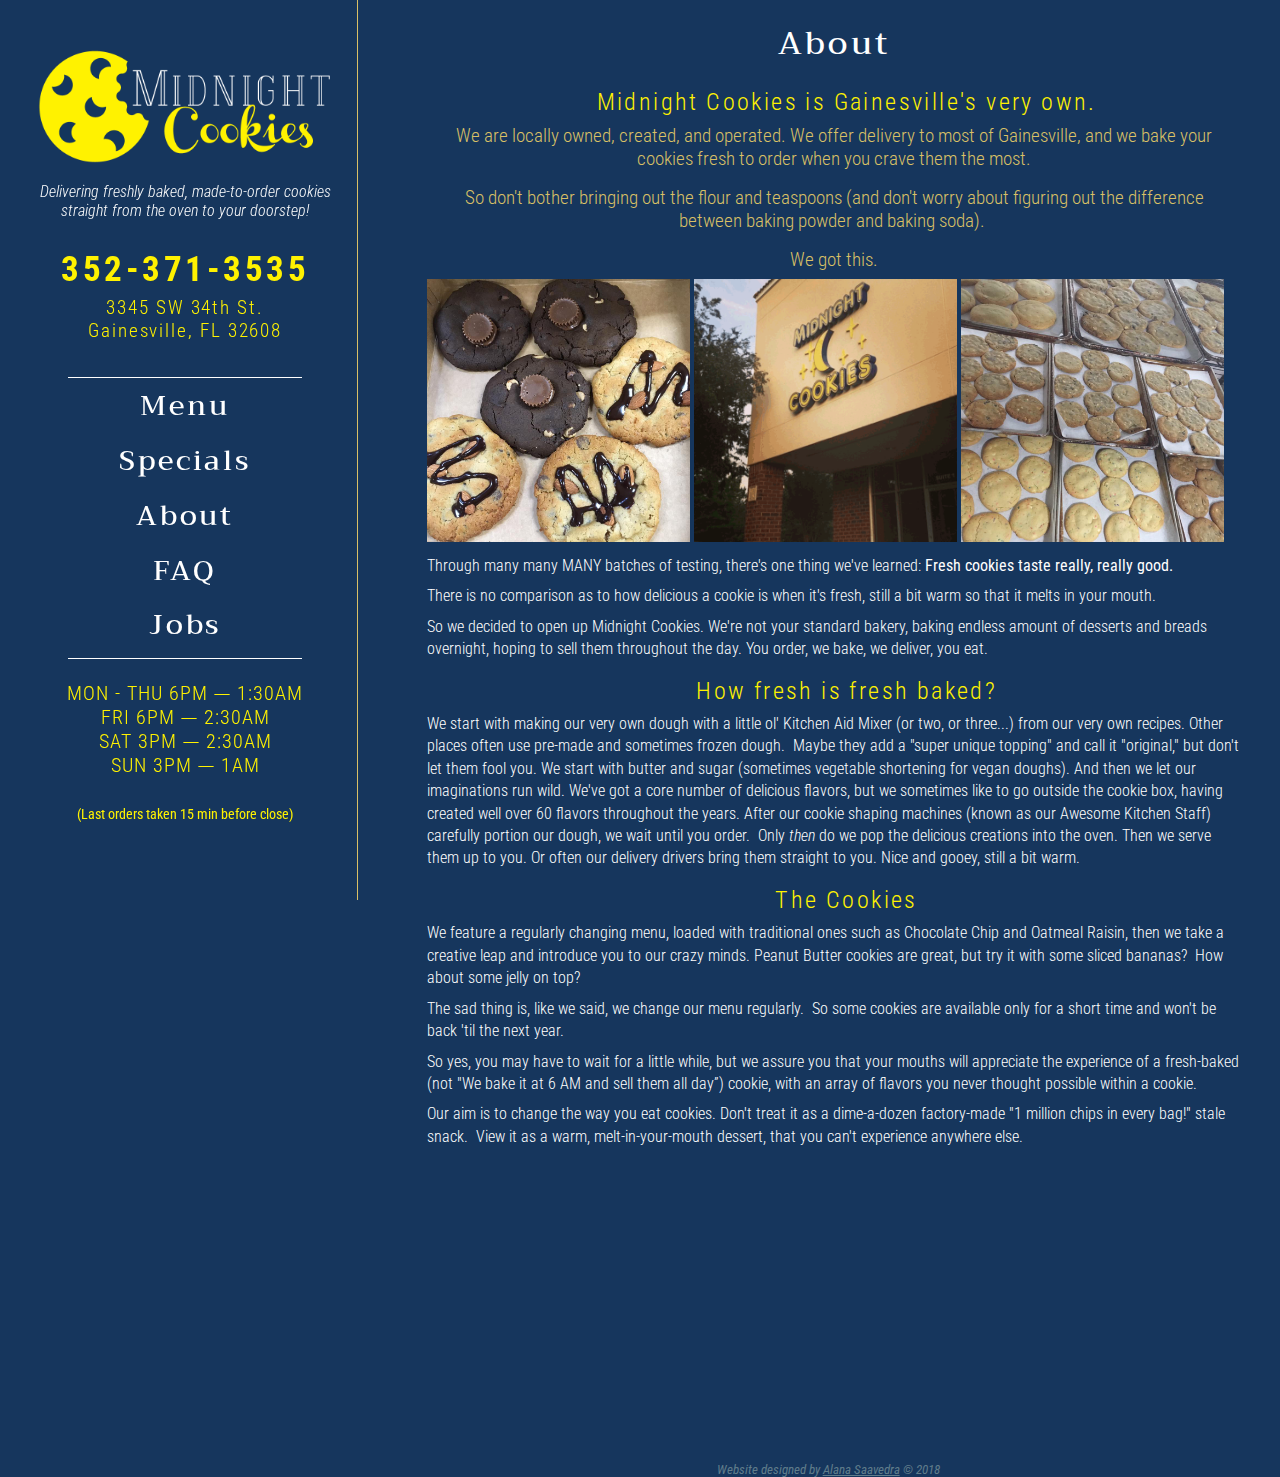
<file: about.html>
<!doctype html>
<html lang="en">
<head>
    <meta charset="utf-8">
    <title>Midnight Cookies - Final Project</title>
    <meta name="description" content="Gainesville's very own, fresh baked to order cookie shop, baking up unique flavors when you crave them the most">
	<meta name="viewport" content="width=device-width, initial-scale=1">
	<link href="https://fonts.googleapis.com/css?family=Roboto+Condensed:300,400,700%7CTrirong:400,500" rel="stylesheet">
    <link rel="stylesheet" href="css/vendor/normalize.min.css">
    <link rel="stylesheet" href="css/main.css">
</head>
<body>

	<header>
		<h1 class="visuallyhidden">Midnight Cookies</h1>
		<a href="index.html"><img src="img/logo_transparent.png" alt="logo"></a>
		<p>Delivering freshly baked, made-to-order cookies straight from the oven to your doorstep!</p>

		<div id="contactinfo">
			<h2 class="visuallyhidden">Contact</h2>
			<p><a href="tel:3523713535">352-371-3535</a></p>
			<p>3345 SW 34th St.</p>
			<p>Gainesville, FL 32608</p>
		</div>

		<nav>
			<h2 class="visuallyhidden">Navigation</h2>
			<span class="re-order"><img src="img/menu.png" alt="" /></span>
			<ul>
				<li><a href="index.html#menu">Menu</a></li>
				<li><a href="index.html#specials">Specials</a></li>
				<li><a href="about.html#about">About</a></li>
				<li><a href="faq.html#faq">FAQ</a></li>
                <li><a href="jobs.html#jobs">Jobs</a></li>
			</ul>
		</nav>

		<div id="hours">
			<h2 class="visuallyhidden">Hours</h2>
			<p>MON - THU 6PM ⏤ 1:30AM</p>
			<p>FRI 6PM ⏤ 2:30AM</p>
			<p>SAT 3PM ⏤ 2:30AM</p>
			<p>SUN 3PM ⏤ 1AM</p>
		</div>
	</header>

	<section class="fullPage">
		<h2 id="about">About</h2>
		<h3>Midnight Cookies is Gainesville's very own.</h3>
		<h4>We are locally owned, created, and operated. We offer delivery to most of Gainesville, and we bake your cookies fresh to order when you crave them the most.</h4>
		<h4>So don't bother bringing out the flour and teaspoons (and don't worry about figuring out the difference between baking powder and baking soda). </h4>
		<h4>We got this.</h4>

		<img class="aboutImages" src="img/cookiebox.jpg" alt="box of cookies">
		<img class="aboutImages" src="img/location.png" alt="location">
		<img class="aboutImages" src="img/cookietrays.jpg" alt="trays">

		<p>Through many many MANY batches of testing, there's one thing we've learned: <strong>Fresh cookies taste really, really good.</strong></p>

		<p>There is no comparison as to how delicious a cookie is when it's fresh, still a bit warm so that it melts in your mouth.</p>

		<p>So we decided to open up Midnight Cookies. We're not your standard bakery, baking endless amount of desserts and breads overnight, hoping to sell them throughout the day. You order, we bake, we deliver, you eat.</p>

		<h3>How fresh is fresh baked?</h3>
		<p>We start with making our very own dough with a little ol' Kitchen Aid Mixer (or two, or three...) from our very own recipes. Other places often use pre-made and sometimes frozen dough.  Maybe they add a "super unique topping" and call it "original," but don't let them fool you. We start with butter and sugar (sometimes vegetable shortening for vegan doughs). And then we let our imaginations run wild. We've got a core number of delicious flavors, but we sometimes like to go outside the cookie box, having created well over 60 flavors throughout the years. After our cookie shaping machines (known as our Awesome Kitchen Staff) carefully portion our dough, we wait until you order.  Only <em>then</em> do we pop the delicious creations into the oven. Then we serve them up to you. Or often our delivery drivers bring them straight to you. Nice and gooey, still a bit warm.</p>

		<h3>The Cookies</h3>
		<p>We feature a regularly changing menu, loaded with traditional ones such as Chocolate Chip and Oatmeal Raisin, then we take a creative leap and introduce you to our crazy minds. Peanut Butter cookies are great, but try it with some sliced bananas?  How about some jelly on top?</p>

		<p>The sad thing is, like we said, we change our menu regularly.  So some cookies are available only for a short time and won't be back 'til the next year.</p>

		<p>So yes, you may have to wait for a little while, but we assure you that your mouths will appreciate the experience of a fresh-baked (not "We bake it at 6 AM and sell them all day”) cookie, with an array of flavors you never thought possible within a cookie.</p>

		<p>Our aim is to change the way you eat cookies. Don't treat it as a dime-a-dozen factory-made "1 million chips in every bag!" stale snack.  View it as a warm, melt-in-your-mouth dessert, that you can't experience anywhere else.</p>

	</section>

	<footer>Website designed by <a href="https://alanasaavedra.com">Alana Saavedra</a> &copy; 2018</footer>

	<script src="js/jquery-3.3.1.min.js"></script>
	<script src="js/menu.jquery.js"></script>
    <script src="js/main.js"></script>
</body>
</html>
</file>
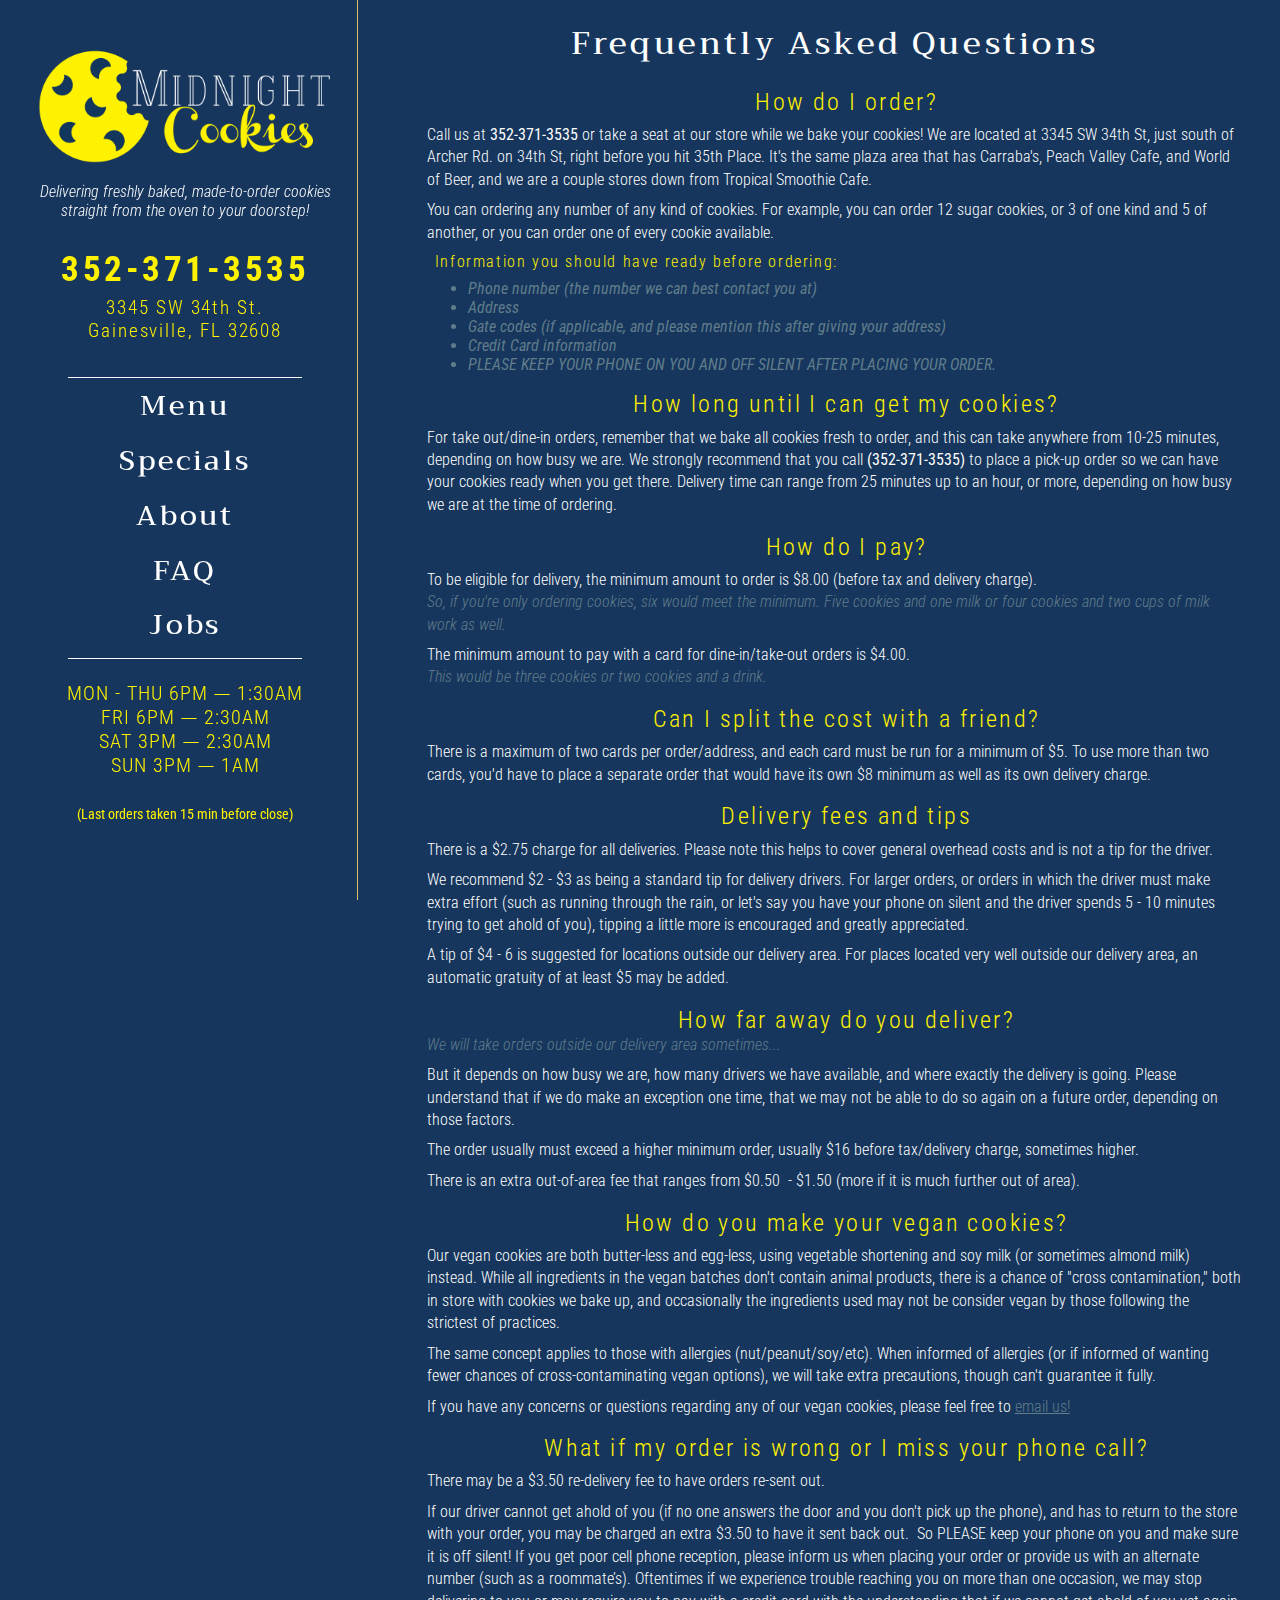
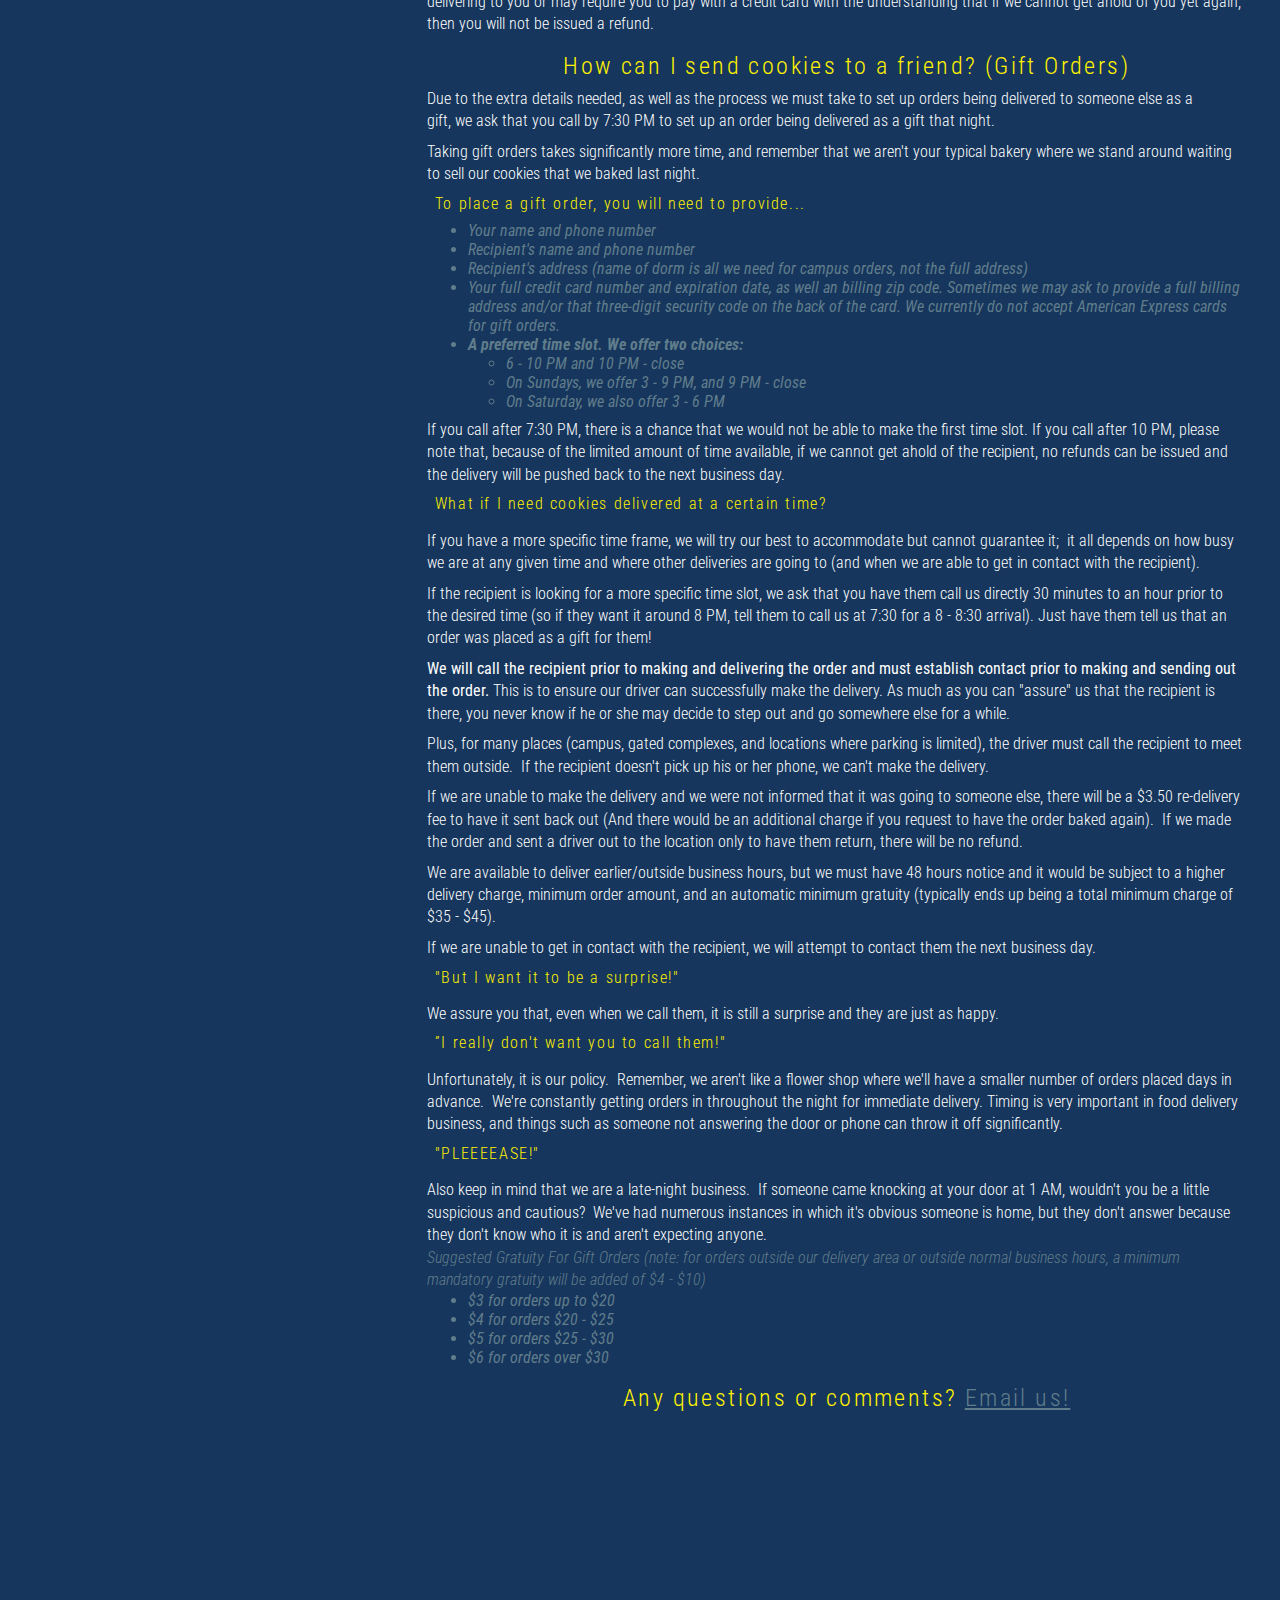
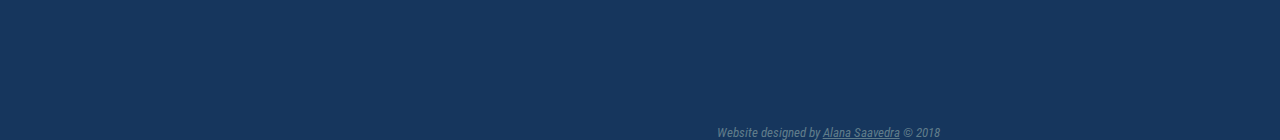
<file: faq.html>
<!doctype html>
<html lang="en">
<head>
    <meta charset="utf-8">
    <title>Midnight Cookies - Final Project</title>
    <meta name="description" content="Gainesville's very own, fresh baked to order cookie shop, baking up unique flavors when you crave them the most">
    <meta name="viewport" content="width=device-width, initial-scale=1">
	<link href="https://fonts.googleapis.com/css?family=Roboto+Condensed:300,400,700%7CTrirong:400,500" rel="stylesheet">
    <link rel="stylesheet" href="css/vendor/normalize.min.css">
    <link rel="stylesheet" href="css/main.css">
</head>
<body>

	<header>
		<h1 class="visuallyhidden">Midnight Cookies</h1>
		<a href="index.html"><img src="img/logo_transparent.png" alt="logo"></a>
		<p>Delivering freshly baked, made-to-order cookies straight from the oven to your doorstep!</p>

		<div id="contactinfo">
			<h2 class="visuallyhidden">Contact</h2>
			<p><a href="tel:3523713535">352-371-3535</a></p>
			<p>3345 SW 34th St.</p>
			<p>Gainesville, FL 32608</p>
		</div>

        <nav>
			<h2 class="visuallyhidden">Navigation</h2>
			<span class="re-order"><img src="img/menu.png" alt="" /></span>
			<ul>
				<li><a href="index.html#menu">Menu</a></li>
				<li><a href="index.html#specials">Specials</a></li>
				<li><a href="about.html#about">About</a></li>
				<li><a href="faq.html#faq">FAQ</a></li>
                <li><a href="jobs.html#jobs">Jobs</a></li>
			</ul>
		</nav>

		<div id="hours">
			<h2 class="visuallyhidden">Hours</h2>
			<p>MON - THU 6PM ⏤ 1:30AM</p>
			<p>FRI 6PM ⏤ 2:30AM</p>
			<p>SAT 3PM ⏤ 2:30AM</p>
			<p>SUN 3PM ⏤ 1AM</p>
		</div>
	</header>

	<section class="fullPage">
		<h2 id="faq">Frequently Asked Questions</h2>

		<h3>How do I order?</h3>
		<p>Call us at <strong>352-371-3535</strong> or take a seat at our store while we bake your cookies! We are located at 3345 SW 34th St, just south of Archer Rd. on 34th St, right before you hit 35th Place. It's the same plaza area that has Carraba's, Peach Valley Cafe, and World of Beer, and we are a couple stores down from Tropical Smoothie Cafe.</p>
		<p>You can ordering any number of any kind of cookies. For example, you can order 12 sugar cookies, or 3 of one kind and 5 of another, or you can order one of every cookie available.</p>
		<ul><h3>Information you should have ready before ordering:</h3>
			<li>Phone number (the number we can best contact you at)</li>
			<li>Address</li>
			<li>Gate codes (if applicable, and please mention this after giving your address)</li>
			<li>Credit Card information</li>
			<li>PLEASE KEEP YOUR PHONE ON YOU AND OFF SILENT AFTER PLACING YOUR ORDER.</li>
		</ul>

		<h3>How long until I can get my cookies?</h3>
		<p>For take out/dine-in orders, remember that we bake all cookies fresh to order, and this can take anywhere from 10-25 minutes, depending on how busy we are. We strongly recommend that you call <strong>(352-371-3535)</strong> to place a pick-up order so we can have your cookies ready when you get there. Delivery time can range from 25 minutes up to an hour, or more, depending on how busy we are at the time of ordering.</p>

		<h3>How do I pay?</h3>
		<p>To be eligible for delivery, the minimum amount to order is $8.00 (before tax and delivery charge).</p>
		<p class="menuItem">So, if you're only ordering cookies, six would meet the minimum. Five cookies and one milk or four cookies and two cups of milk work as well.</p>
		<p>The minimum amount to pay with a card for dine-in/take-out orders is $4.00.</p>
		<p class="menuItem">This would be three cookies or two cookies and a drink.</p>

		<h3>Can I split the cost with a friend?</h3>
		<p>There is a maximum of two cards per order/address, and each card must be run for a minimum of $5. To use more than two cards, you'd have to place a separate order that would have its own $8 minimum as well as its own delivery charge.</p>

		<h3>Delivery fees and tips</h3>
		<p>There is a $2.75 charge for all deliveries. Please note this helps to cover general overhead costs and is not a tip for the driver.</p>
		<p>We recommend $2 - $3 as being a standard tip for delivery drivers. For larger orders, or orders in which the driver must make extra effort (such as running through the rain, or let's say you have your phone on silent and the driver spends 5 - 10 minutes trying to get ahold of you), tipping a little more is encouraged and greatly appreciated. </p>
		<p>A tip of $4 - 6 is suggested for locations outside our delivery area. For places located very well outside our delivery area, an automatic gratuity of at least $5 may be added.</p>

		<h3>How far away do you deliver?</h3>
		<p class="menuItem">We will take orders outside our delivery area <em>sometimes</em>...</p>
		<p>But it depends on how busy we are, how many drivers we have available, and where exactly the delivery is going. Please understand that if we do make an exception one time, that we may not be able to do so again on a future order, depending on those factors.</p>
		<p>The order usually must exceed a higher minimum order, usually $16 before tax/delivery charge, sometimes higher.</p>
		<p>There is an extra out-of-area fee that ranges from $0.50  - $1.50 (more if it is much further out of area).</p>

		<h3>How do you make your vegan cookies?</h3>
		<p>Our vegan cookies are both butter-less and egg-less, using vegetable shortening and soy milk (or sometimes almond milk) instead. While all ingredients in the vegan batches don't contain animal products, there is a chance of "cross contamination," both in store with cookies we bake up, and occasionally the ingredients used may not be consider vegan by those following the strictest of practices.</p>
		<p>The same concept applies to those with allergies (nut/peanut/soy/etc). When informed of allergies (or if informed of wanting fewer chances of cross-contaminating vegan options), we will take extra precautions, though can't guarantee it fully.</p>
		<p>If you have any concerns or questions regarding any of our vegan cookies, please feel free to <a href="mailto:midnightcookiesgainesville@gmail.com">email us!</a></p>

		<h3>What if my order is wrong or I miss your phone call?</h3>
		<p>There may be a $3.50 re-delivery fee to have orders re-sent out.</p>
		<p>If our driver cannot get ahold of you (if no one answers the door and you don't pick up the phone), and has to return to the store with your order, you may be charged an extra $3.50 to have it sent back out.  So PLEASE keep your phone on you and make sure it is off silent! If you get poor cell phone reception, please inform us when placing your order or provide us with an alternate number (such as a roommate’s). Oftentimes if we experience trouble reaching you on more than one occasion, we may stop delivering to you or may require you to pay with a credit card with the understanding that if we cannot get ahold of you yet again, then you will not be issued a refund.</p>

		<h3>How can I send cookies to a friend? (Gift Orders)</h3>
		<p>Due to the extra details needed, as well as the process we must take to set up orders being delivered to someone else as a gift, we ask that you call by 7:30 PM to set up an order being delivered as a gift that night.</p>
		<p>Taking gift orders takes significantly more time, and remember that we aren't your typical bakery where we stand around waiting to sell our cookies that we baked last night.</p>
		<ul>
			<h3>To place a gift order, you will need to provide... </h3>
			<li>Your name and phone number</li>
			<li>Recipient's name and phone number</li>
			<li>Recipient's address (name of dorm is all we need for campus orders, not the full address)</li>
			<li>Your full credit card number and expiration date, as well an billing zip code. Sometimes we may ask to provide a full billing address and/or that three-digit security code on the back of the card. We currently do not accept American Express cards for gift orders.</li>
			<li><strong>A preferred time slot. We offer two choices:</strong>
				<ul>
					<li>6 - 10 PM and 10 PM - close</li>
					<li>On Sundays, we offer 3 - 9 PM, and 9 PM - close</li>
					<li>On Saturday, we also offer 3 - 6 PM</li>
				</ul>
			</li>
		</ul>
		<p>If you call after 7:30 PM, there is a chance that we would not be able to make the first time slot. If you call after 10 PM, please note that, because of the limited amount of time available, if we cannot get ahold of the recipient, no refunds can be issued and the delivery will be pushed back to the next business day.</p>

		<ul><h3>What if I need cookies delivered at a certain time?</h3></ul>
		<p>If you have a more specific time frame, we will try our best to accommodate but cannot guarantee it;  it all depends on how busy we are at any given time and where other deliveries are going to (and when we are able to get in contact with the recipient).</p>
		<p>If the recipient is looking for a more specific time slot, we ask that you have them call us directly 30 minutes to an hour prior to the desired time (so if they want it around 8 PM, tell them to call us at 7:30 for a 8 - 8:30 arrival). Just have them tell us that an order was placed as a gift for them!</p>
		<p><strong>We will call the recipient prior to making and delivering the order and must establish contact prior to making and sending out the order.</strong> This is to ensure our driver can successfully make the delivery. As much as you can "assure" us that the recipient is there, you never know if he or she may decide to step out and go somewhere else for a while.</p>
		<p>Plus, for many places (campus, gated complexes, and locations where parking is limited), the driver must call the recipient to meet them outside.  If the recipient doesn't pick up his or her phone, we can't make the delivery.</p>
		<p>If we are unable to make the delivery and we were not informed that it was going to someone else, there will be a $3.50 re-delivery fee to have it sent back out (And there would be an additional charge if you request to have the order baked again).  If we made the order and sent a driver out to the location only to have them return, there will be no refund.</p>
		<p>We are available to deliver earlier/outside business hours, but we must have 48 hours notice and it would be subject to a higher delivery charge, minimum order amount, and an automatic minimum gratuity (typically ends up being a total minimum charge of $35 - $45).</p>
		<p>If we are unable to get in contact with the recipient, we will attempt to contact them the next business day.</p>

		<ul><h3>"But I want it to be a surprise!"</h3></ul>
		<p>We assure you that, even when we call them, it is still a surprise and they are just as happy.</p>
		<ul><h3>”I really don't want you to call them!"</h3></ul>
		<p>Unfortunately, it is our policy.  Remember, we aren't like a flower shop where we'll have a smaller number of orders placed days in advance.  We're constantly getting orders in throughout the night for immediate delivery. Timing is very important in food delivery business, and things such as someone not answering the door or phone can throw it off significantly.</p>
		<ul><h3>"PLEEEEASE!"</h3></ul>
		<p>Also keep in mind that we are a late-night business.  If someone came knocking at your door at 1 AM, wouldn't you be a little suspicious and cautious?  We've had numerous instances in which it's obvious someone is home, but they don't answer because they don't know who it is and aren't expecting anyone.</p>
		<p class="menuItem">Suggested Gratuity For Gift Orders</p>
		<p class="menuItem">(note: for orders outside our delivery area or outside normal business hours, a minimum mandatory gratuity will be added of $4 - $10)</p>
		<ul>
			<li>$3 for orders up to $20</li>
			<li>$4 for orders $20 - $25</li>
			<li>$5 for orders $25 - $30</li>
			<li>$6 for orders over $30</li>
		</ul>

		<h3>Any questions or comments? <a href="mailto:midnightcookiesgainesville@gmail.com">Email us!</a></h3>

	</section>

	<footer>Website designed by <a href="https://alanasaavedra.com">Alana Saavedra</a> &copy; 2018</footer>

	<script src="js/jquery-3.3.1.min.js"></script>
	<script src="js/menu.jquery.js"></script>
    <script src="js/main.js"></script>
</body>
</html>
</file>
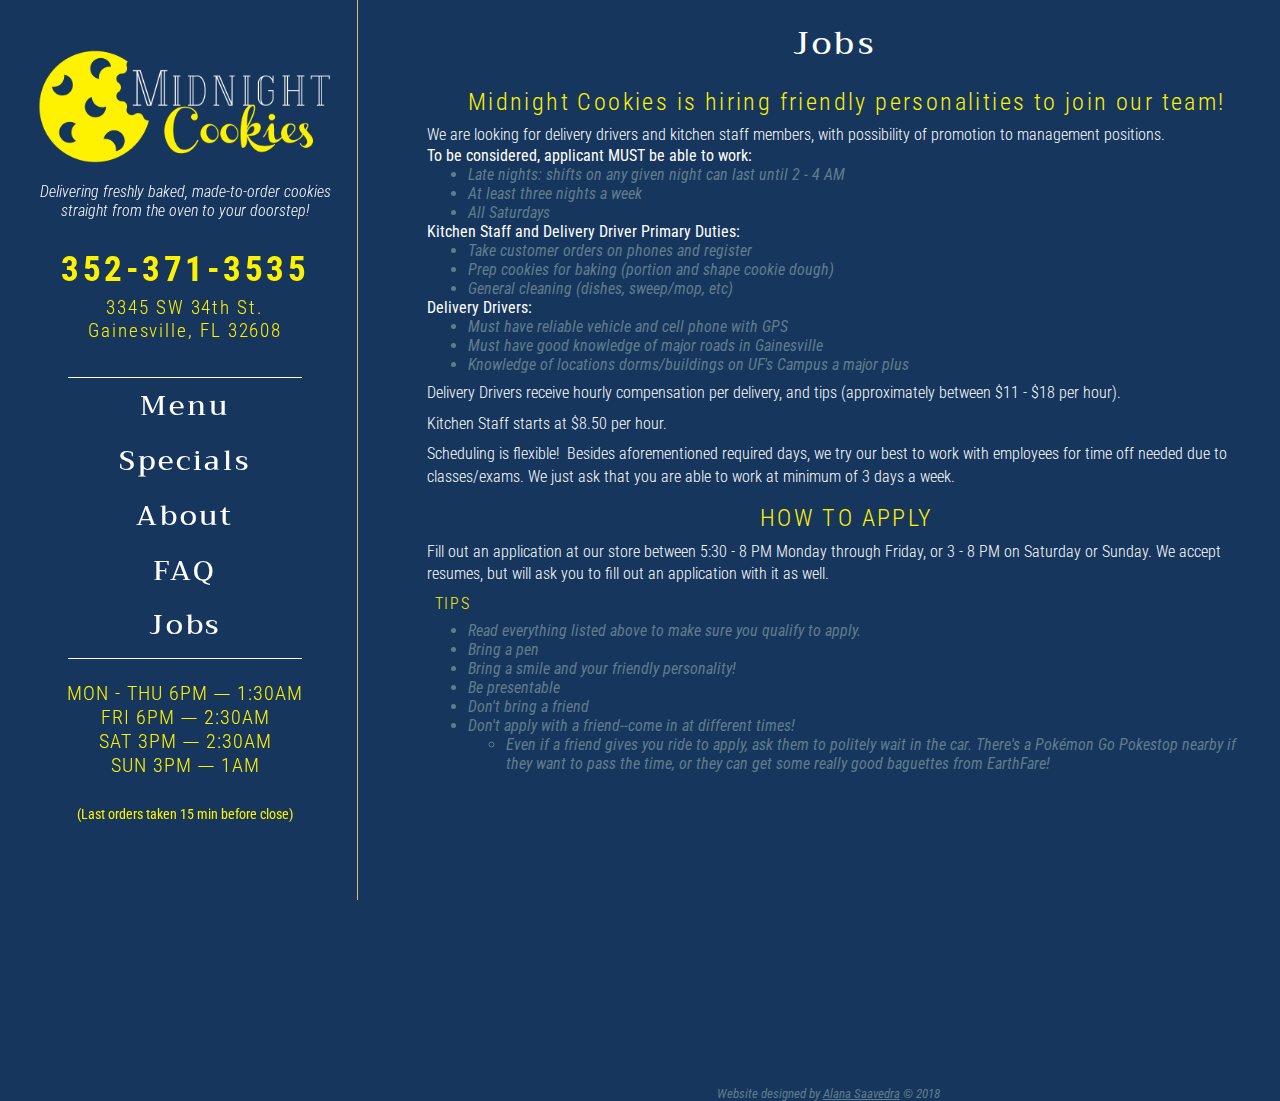
<file: jobs.html>
<!doctype html>
<html lang="en">
<head>
    <meta charset="utf-8">
    <title>Midnight Cookies - Final Project</title>
	<meta name="description" content="Gainesville's very own, fresh baked to order cookie shop, baking up unique flavors when you crave them the most">
    <meta name="viewport" content="width=device-width, initial-scale=1">
	<link href="https://fonts.googleapis.com/css?family=Roboto+Condensed:300,400,700%7CTrirong:400,500" rel="stylesheet">
    <link rel="stylesheet" href="css/vendor/normalize.min.css">
    <link rel="stylesheet" href="css/main.css">
</head>
<body>

	<header>
		<h1 class="visuallyhidden">Midnight Cookies</h1>
		<a href="index.html"><img src="img/logo_transparent.png" alt="logo"></a>
		<p>Delivering freshly baked, made-to-order cookies straight from the oven to your doorstep!</p>

		<div id="contactinfo">
			<h2 class="visuallyhidden">Contact</h2>
			<p><a href="tel:3523713535">352-371-3535</a></p>
			<p>3345 SW 34th St.</p>
			<p>Gainesville, FL 32608</p>
		</div>

		<nav>
			<h2 class="visuallyhidden">Navigation</h2>
			<span class="re-order"><img src="img/menu.png" alt="" /></span>
			<ul>
				<li><a href="index.html#menu">Menu</a></li>
				<li><a href="index.html#specials">Specials</a></li>
				<li><a href="about.html#about">About</a></li>
				<li><a href="faq.html#faq">FAQ</a></li>
                <li><a href="jobs.html#jobs">Jobs</a></li>
			</ul>
		</nav>

		<div id="hours">
			<h2 class="visuallyhidden">Hours</h2>
			<p>MON - THU 6PM ⏤ 1:30AM</p>
			<p>FRI 6PM ⏤ 2:30AM</p>
			<p>SAT 3PM ⏤ 2:30AM</p>
			<p>SUN 3PM ⏤ 1AM</p>
		</div>
	</header>

	<section class="fullPage">
		<h2 id="jobs">Jobs</h2>
		<h3>Midnight Cookies is hiring friendly personalities to join our team!</h3>

		<p>We are looking for delivery drivers and kitchen staff members, with possibility of promotion to management positions.</p>

		<ul> To be considered, applicant MUST be able to work:
			<li>Late nights: shifts on any given night can last until 2 - 4 AM</li>
			<li>At least three nights a week</li>
			<li>All Saturdays</li>
		</ul>

		<ul>Kitchen Staff and Delivery Driver Primary Duties:
			<li>Take customer orders on phones and register</li>
			<li>Prep cookies for baking (portion and shape cookie dough)</li>
			<li>General cleaning (dishes, sweep/mop, etc)</li>
		</ul>

		<ul> Delivery Drivers:
			<li>Must have reliable vehicle and cell phone with GPS</li>
			<li>Must have good knowledge of major roads in Gainesville</li>
			<li>Knowledge of locations dorms/buildings on UF's Campus a major plus</li>
		</ul>

		<p>Delivery Drivers receive hourly compensation per delivery, and tips (approximately between $11 - $18 per hour).</p>

		<p>Kitchen Staff starts at $8.50 per hour.</p>

		<p>Scheduling is flexible!  Besides aforementioned required days, we try our best to work with employees for time off needed due to classes/exams. We just ask that you are able to work at minimum of 3 days a week.</p>

		<h3>HOW TO APPLY</h3>
		<p>Fill out an application at our store between 5:30 - 8 PM Monday through Friday, or 3 - 8 PM on Saturday or Sunday. We accept resumes, but will ask you to fill out an application with it as well.</p>

		<ul><h3>TIPS</h3>
			<li>Read everything listed above to make sure you qualify to apply.</li>
			<li>Bring a pen</li>
			<li>Bring a smile and your friendly personality!</li>
			<li>Be presentable</li>
			<li>Don't bring a friend</li>
			<li>Don't apply with a friend--come in at different times!
				<ul>
					<li>Even if a friend gives you ride to apply, ask them to politely wait in the car. There's a Pokémon Go Pokestop nearby if they want to pass the time, or they can get some really good baguettes from EarthFare!</li>
				</ul>
			</li>
		</ul>

	</section>

	<footer>Website designed by <a href="https://alanasaavedra.com">Alana Saavedra</a> &copy; 2018</footer>

	<script src="js/jquery-3.3.1.min.js"></script>
	<script src="js/menu.jquery.js"></script>
    <script src="js/main.js"></script>
</body>
</html>
</file>
<file: css/main.css>
* {
	margin: 0;
	padding: 0;
	border: 0;
}

html {
	box-sizing: border-box;
	background-color: #16365D;
}

*, *::before, *::after {
	box-sizing: inherit;
}

body {
	width: 94%;
	margin: auto;
	font: 400 1em 'Roboto Condensed', sans-serif;
}

.visuallyhidden {
	border: 0;
	clip: rect(0 0 0 0);
	height: 1px;
	margin: -1px;
	overflow: hidden;
	padding: 0;
	position: absolute;
	width: 1px;
	white-space: nowrap;
}

/****************************** Navigation ******************************/

/* hamburger menu img */
.re-order {
	cursor: pointer;
	position: fixed;
	z-index: 9999;
	top: 1%;
	left: 4%;
	width: 32px;
	background-color: #16365D;
	padding: 1%;
}

nav a {
	display: block;
	padding: 10%;
	color: #FFFFFF;
	-webkit-transition-property: background-color;
	-moz-transition-property: background-color;
	-o-transition-property: background-color;
	transition-property: background-color;
	-webkit-transition-duration: 0.5s;
	-moz-transition-duration: 0.5s;
	-o-transition-duration: 0.5s;
	transition-duration: 0.5s;
	-webkit-transition-timing-function: ease;
	-moz-transition-timing-function: ease;
	-o-transition-timing-function: ease;
	transition-timing-function: ease;
}

nav a:hover {
	background: #FFF200;
	color: #16365D;
}

nav ul {
	display: none;
	text-align: center;

	/* full background */
	z-index: 999;
	height: 100vh;
	overflow-y: scroll;
	overflow-x: hidden;
	position: fixed;
	padding-top: 15%;
	right: 0;
	bottom: 0;
	width: 100%;
	background-color: #16365D;
}

nav ul.open {
	display: block;
}

/****************************** Column 1 (business info) ******************************/
header main {
	margin: auto 0;
	height: 100vh;
}

header img {
	margin-top: 25%;
	width: 100%;
}

header > p:first-of-type, .menuItem {
	padding-top: 5%;
	text-align: center;
	font: italic 300 1em 'Roboto Condensed', sans-serif;
	color: #FFFFFF;
}

h2, nav a {
	font: 500 2em 'Trirong', serif;
	color: white;
	text-align: center;
	padding-top: 5%;
	letter-spacing: 0.1em;
	list-style: none;
}


h3, #contactinfo {
	text-align: center;
	font: 300 1.5em 'Roboto Condensed', sans-serif;
	color: #FFF200;
	letter-spacing: 0.1em;
}

.finePrint {
	font: 400 0.75em 'Trirong', serif;
	color: white;
	text-align: center;
}

a {
	text-decoration: none;
}

#contactinfo {
	padding: 25% 0 25% 0;
}

/***** Phone number *****/
#contactinfo :first-of-type {
	font: 700 1.25em 'Roboto Condensed', sans-serif;
	padding-bottom: 2%;
	letter-spacing: 0.1em;
	color: #FFF200;
}

/***** White Separators *****/
#hours::before, #hours::after {
	content: "";
	display: block;
	margin: 0 auto;
	width: 80%;
	padding: 3%;
	border-bottom: 0.25px solid white;
}

#hours p:first-of-type {
	padding-top: 8%;
}

#hours :not(.sideNote) {
	text-align: center;
	font: 300 1.5em 'Roboto Condensed', sans-serif;
	color: white;
	letter-spacing: 0.05em;
}

.sideNote {
	text-decoration: none;
	text-align: center;
	padding: 5% 0 5% 0;
	color: #FFF200;
	font-size: 0.875em;
}


/****************************** End Column 1 (business info) ******************************/

/****************************** Menu/Column 2 Start ******************************/
.menuGrid {
	display: flex;
	flex-wrap: wrap;
	justify-content: center;
}

.menuItem {
	flex: 100%;
	max-width: 100%;
	padding: 2%;
}

.menuItem img {
	width: 100%;
}

.menuItem p {
	font-size: 1.2em;
}

.menuItem p:first-of-type {
	font-weight: 700;
}

.featured {
	color: #FFF200;
}

.extras {
	background-color: #FFF200;
	color: #16365D;
	margin: 2% 0;
}

/****************************** End Menu/Column 2  ******************************/

/****************************** Specials Start ******************************/
aside {
	margin-top: 3%;
}

aside::before, aside::after {
	content: "";
	display: block;
	margin: 0 auto;
	width: 80%;
	padding: 5%;
	border-bottom: 0.25px solid white;
}

aside ul {
	color: white;
	font-weight: 300;
	font-size: 1.25em;
	text-align: center;
	list-style: none;
}

/* Multilevel li */
aside ul li ul, aside p:last-of-type, footer {
	font-style: italic;
	font-size: 0.8em;
	color: #607D8B;
}

aside p, .fullPage {
	color: white;
}


/****************************** End Specials  ******************************/


/****************************** Social Start ******************************/
#social {
	padding-top: 10%;
	text-align: center;
}

/****************************** End Social ******************************/

/****************************** Footer Start ******************************/
footer {
	text-align: center;
	left: 0;
	bottom: 0;
	padding-top: 25%;
}

footer a, .fullPage a {
	text-decoration: underline;
	color: #607D8B;
}

/****************************** End Footer ******************************/

/****************************** Jobs/About/FAQ Page Start ******************************/
.fullPage {
	padding-left: 1%;
}

.fullPage ul li {
	font-style: italic;
	color: #607D8B;
	margin-left: 5%;
}

.fullPage h3, aside h3 {
	padding: 5% 0 0 3%;
}

.fullPage ul h3 {
	text-align: left;
	padding: 1%;
	font-size: 1em;
}

.fullPage p {
	padding-top: 1%;
	font-weight: 300;
	line-height: 1.4em;
}

.fullPage .menuItem {
	padding: 0;
	display: inline;
	color: #607D8B;
}

h4 {
	color: #D9C066;
	text-align: center;
	letter-spacing: 0;
	padding: 1%;
	font: 300 1.2em 'Roboto Condensed', sans-serif;
}

.aboutImages {
	width: calc(100% / 3.1);
}

/****************************** End Jobs/About/FAQ Page ******************************/


/****************************** Media Queries ******************************/

/* Two columns */
@media (min-width: 600px) {
	body {
		width: 98%;
		display: flex;
		column-count: 2;
		flex-flow: column nowrap;
	}
	header {
		margin: auto 0;
		height: 100vh;
		padding: 2%;
		flex: 1;
		width: 40%;
		position: fixed;
		border-right: 1px solid #D9C066;
	}
	header img {
		margin-top: 20%;
	}
	footer {
		margin-left: 42%;
	}

	/* navigation */
	.re-order {
		display: none;
	}
	nav ul {
		display: block;

		/* full background */
		z-index: 999999;
		position: relative;
		height: auto;
		padding-top: 0;
	}
	nav ul li {
		display: block;
		position: relative;
		font-size: 0.75em;
	}
	nav ul li.parent ul {
		display: none;
	}
	nav a {
		padding: 1%;
	}
	main, aside, #social, .fullPage {
		width: 58%;
		flex-flow: column nowrap;
		margin-left: 42%;
	}
	.menuItem p {
		font-size: 1em;
	}
	.menuItem {
		flex: 50%;
		max-width: 50%;
	}
	.fb-page, .fb-page span, .fb-page span iframe[style] {
		width: 100% !important;
	}
	#hours::before, #hours::after {
		visibility: hidden;
	}
	nav::before, nav::after {
		content: "";
		display: block;
		margin: 0 auto;
		width: 80%;
		padding: 1%;
		border-bottom: 0.25px solid white;
	}
	#contactinfo {
		padding: 10% 0 10% 0;
		font: 300 1.2em 'Roboto Condensed', sans-serif;
	}
	#hours :not(.sideNote) {
		color: #FFF200;
		font: 300 1.25em 'Roboto Condensed', sans-serif;
	}
	.sideNote {
		padding: 10% 0 5% 0;
		font-size: 0.875em;
	}
}

@media (min-width: 800px) {
	header img {
		margin-top: 10%;
	}
	#hours p:first-of-type {
		padding-top: 1%;
	}
	#contactinfo :first-of-type {
		font-size: 1.35em;
	}
}

/* Three columns */
@media (min-width: 1000px) {
	body {
		position: relative;
	}
	header {
		width: 30%;
	}
	nav ul li {
		font-size: 0.875em;
	}
	main {
		height: 100vh;
		margin-left: 31%;
		position: absolute;
		overflow-y: scroll;
		width: 35%;
		border-right: 1px solid #D9C066;
	}
	#rightColumn {
		height: 100vh;
		margin-left: 67%;
		width: 38%;
		position: absolute;
		overflow-y: scroll;
		text-align: center;
	}
	aside, #social {
		width: 100%;
		margin-left: 0;
		overflow-x: hidden;
	}
	footer {
		margin-left: 33%;
	}
	#rightColumn footer {
		margin-left: 0;
	}
	.menuItem p {
		font-size: 0.875em;
	}
	.fullPage {
		width: 65%;
		margin-left: 33%;
	}
}
@media (min-width: 1100px) {
	header {
		width: 27%;
	}
	header img {
		margin-top: 8%;
	}
	h2, .fullPage h3 {
		padding-top: 2%;
	}

	/* for 3 columns on menu
	 .menuItem {
		flex: 30%;
		max-width: 30%;
	} */
	main {
		margin: 0 0% 0 28%;
		width: 40%;
	}
	#rightColumn {
		margin-left: 70%;
		width: 30%;
	}
	.fullPage {
		padding-left: 0;
	}
	footer {
		margin-left: 30%;
	}
}
@media (min-width: 1200px) {
	.menuItem p {
		font-size: 1em;
	}
}
@media (min-width: 1300px) {
	#contactinfo {
		padding: 5% 0 5% 0;
	}
	#contactinfo :first-of-type {
		font-size: 1.25em;
	}
	nav ul li {
		font-size: 0.75em;
	}
	.sideNote {
		padding: 5% 0 5% 0;
	}
}
</file>
